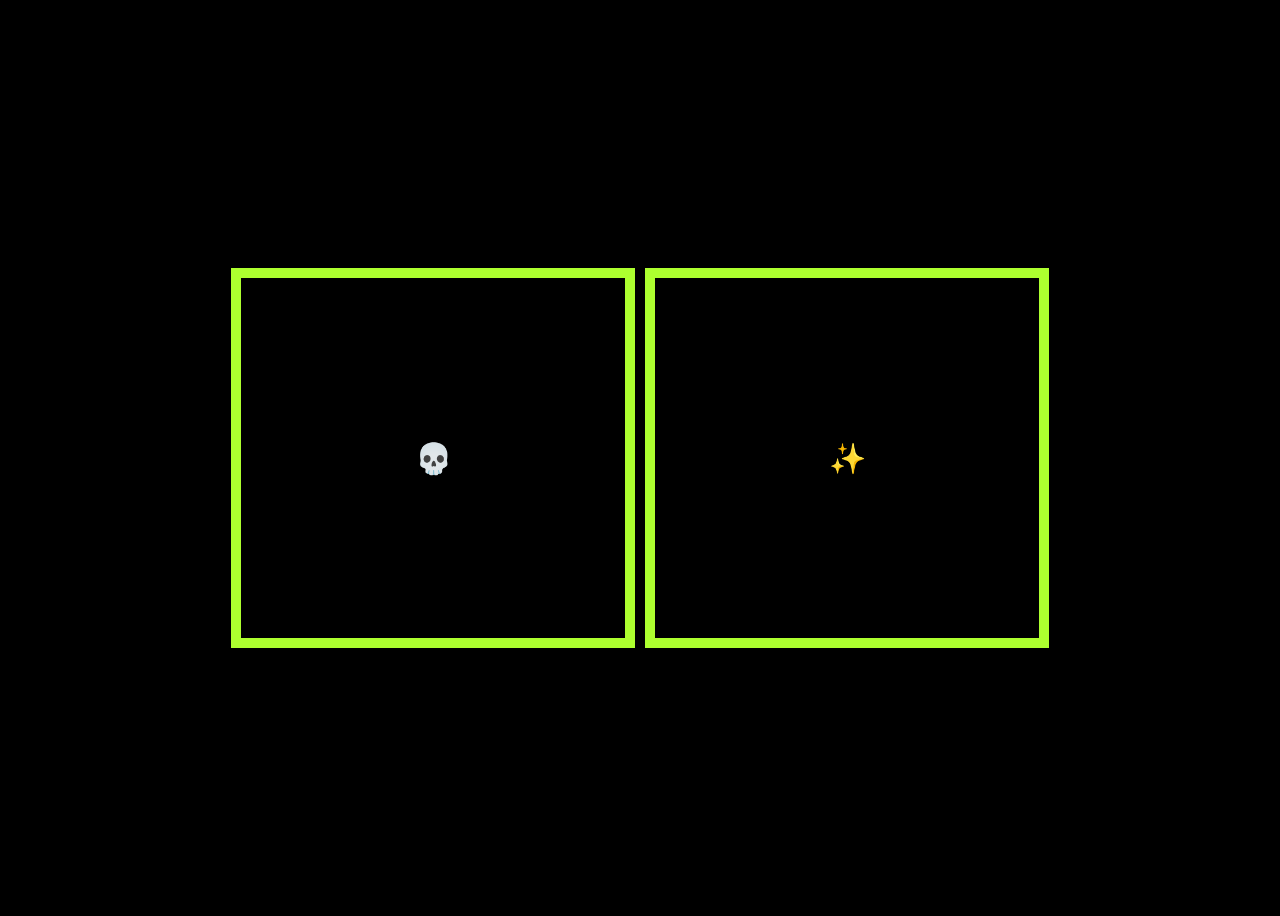
<file: SPOTIFY/SPOTIFY/index.html>
<!DOCTYPE html>
<html lang="en">
<head>
    <meta charset="UTF-8">
    <meta name="viewport" content="width=device-width, initial-scale=1.0">
    <title>Spotify.in</title>
    <link rel="stylesheet" href="style.css">
</head>
<body>

    <div class="main">
    <div id="box1">💀</div>
    <div id="box2">✨</div>
    </div>

    <script src="js.js"></script>
</body>
</html>
</file>
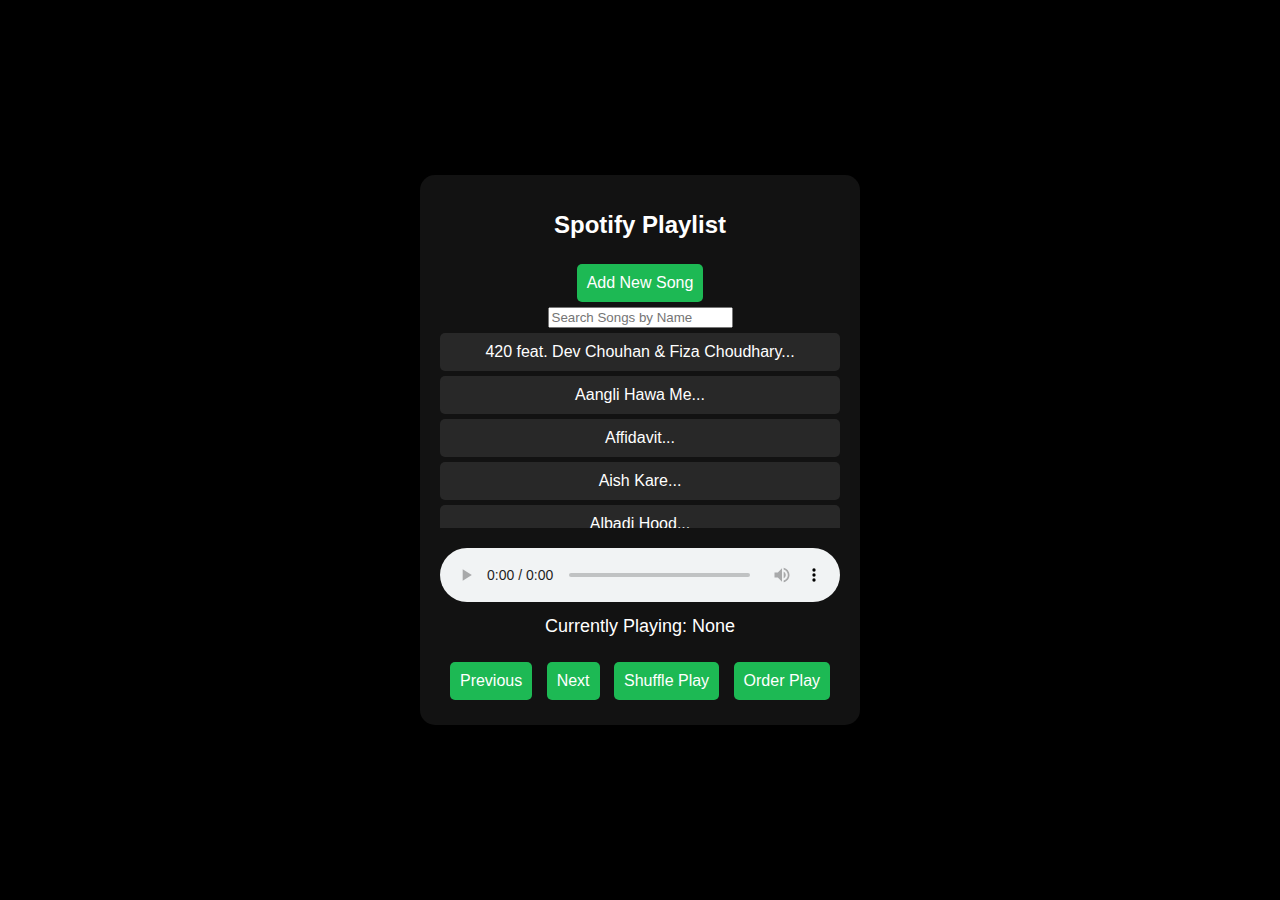
<file: SPOTIFY/SPOTIFY/playlist1.html>
<!DOCTYPE html>
<html lang="en">
<head>
    <meta charset="UTF-8">
    <meta name="viewport" content="width=device-width, initial-scale=1.0">
    <title>Spotify.in</title>
    <style>
        body {
            background-color: black;
            color: white;
            font-family: 'Arial', sans-serif;
            display: flex;
            justify-content: center;
            align-items: center;
            height: 100vh;
            margin: 0;
        }
        .container {
            background-color: #121212;
            padding: 20px;
            border-radius: 15px;
            box-shadow: 0 4px 8px rgba(0, 0, 0, 0.2);
            width: 400px;
            text-align: center;
        }
        h1 {
            font-size: 24px;
            margin-bottom: 20px;
        }
        .playlist {
            list-style: none;
            padding: 0;
            margin: 0;
            height: 200px;
            overflow-y: auto;
        }
        .playlist-item {
            background-color: #282828;
            padding: 10px;
            margin: 5px 0;
            cursor: pointer;
            border-radius: 5px;
            transition: background-color 0.3s;
        }
        .playlist-item:hover {
            background-color: #1DB954;
        }
        .hidden {
            background-color: red !important;
            color: #aaa;
            filter: blur(3px);
        }
        .audio-player {
            width: 100%;
            margin-top: 20px;
            border-radius: 10px;
            border: none;
        }
        .buttons {
            margin-top: 20px;
        }
        .button {
            background-color: #1DB954;
            border: none;
            color: white;
            padding: 10px;
            font-size: 16px;
            border-radius: 5px;
            cursor: pointer;
            margin: 5px;
            transition: background-color 0.3s;
        }
        .button:hover {
            background-color: #1aa843;
        }
        .active {
            background-color: #1a7e34;
        }
        .song-info {
            margin-top: 10px;
            font-size: 18px;
        }
        .add-song-form {
            display: none;
            margin-top: 20px;
        }
        .add-song-form input {
            margin: 5px;
            padding: 8px;
            border-radius: 5px;
            border: none;
        }
        .add-song-form button {
            padding: 10px 15px;
            background-color: #1DB954;
            color: white;
            border-radius: 5px;
            border: none;
        }
        .add-song-form button:hover {
            background-color: #1a7e34;
        }
        .dots {
            cursor: pointer;
        }
    </style>
</head>
<body>
    <div class="container">
        <h1>Spotify Playlist</h1>

        <!-- Add Song Button -->
        <button class="button" onclick="showAddSongForm()">Add New Song</button>

        <!-- Add Song Form -->
        <!-- Search Bar -->
<div class="search-bar">
    <input type="text" id="search-song" placeholder="Search Songs by Name" onkeyup="searchSongs()">
</div>
        <!-- Playlist -->
        <ul class="playlist" id="playlist">
            <!-- Playlist items will be dynamically inserted here -->
        </ul>

        <!-- Audio Player -->
        <audio class="audio-player" controls>
            <source id="audio-source" src="" type="audio/mpeg">
            Your browser does not support the audio element.
        </audio>

        <!-- Song Info -->
        <div class="song-info" id="song-info">Currently Playing: None</div>

        <!-- Control Buttons -->
        <div class="buttons">
            <button class="button" id="prev-song">Previous</button>
            <button class="button" id="next-song">Next</button>
            <button class="button" id="shuffle-play">Shuffle Play</button>
            <button class="button" id="order-play">Order Play</button>
        </div>
    </div>

    <script>
        let playlist = JSON.parse(localStorage.getItem('playlist')) || [
        

    {
        name: '420 feat. Dev Chouhan & Fiza Choudhary',
        src: 'https://www.dropbox.com/scl/fi/drj16n2pptq0wxnv75nzo/420-feat.-Dev-Chouhan-fiza-Choudhary.M4A?rlkey=q302pwaa3efckrzbkc1d1me9p&st=hdqylu2a&dl=1'
    },
    {
        name: 'Aangli Hawa Me',
        src: 'https://www.dropbox.com/scl/fi/d9b94zp44ou68qzcu1nqo/Aangli-Hawa-Me.M4A?rlkey=fpvmbqhvjyl8r2jtke320sl0x&st=c0qbnwzc&dl=1'
    },
   
    {
        name: 'Affidavit',
        src: 'https://www.dropbox.com/scl/fi/flp37a0rdq16lcz5nmxkk/Affidavit.M4A?rlkey=vnorbuwr05cd6eyk2f7d2evxg&st=mcj676v2&dl=1'
    },
    {
        name: 'Aish Kare',
        src: 'https://www.dropbox.com/scl/fi/gtblsevwujo39pmeiqexz/Aish-Kare.M4A?rlkey=2h36aj4wni65e8f2gq598j7kv&st=t2n6hyxg&dl=1'
    },
    {
        name: 'Albadi Hood',
        src: 'https://www.dropbox.com/scl/fi/s23njd15pc3x527o8lskj/Albadi-Hood.M4A?rlkey=gngpnhmfg4ottwm7h1sxalonm&st=ne9z8ph8&dl=1'
    },

    {
        name: 'ALL BLACK',
        src: 'https://www.dropbox.com/scl/fi/nbqhgk864k0h6ojzuwq19/ALL-BLACK.M4A?rlkey=k4uwgqy66j6iq71sfc0r6zhce&st=pa5z8dl8&dl=1'
    },
    {
        name: 'Amplifier',
        src: 'https://www.dropbox.com/scl/fi/0oj1pquwva2ky2r1j0knb/Amplifier.M4A?rlkey=heal2av5areh446gjc6ev0qhq&st=r5rbyexj&dl=1'
    },
    {
        name: 'Asla Ka Kirtan',
        src: 'https://www.dropbox.com/scl/fi/4g83cdcq1gs3fu2v2l0zx/Asla-Ka-Kirtan.M4A?rlkey=2c2s94d3b01m7v5cxxgnh5430&st=6g0e8m4s&dl=1'
    },
    {
        name: 'Baba Dhore Hathiyaar',
        src: 'https://www.dropbox.com/scl/fi/wrzr5hmgk04eu3o5425nx/Baba-Dhore-Hathiyaar.M4A?rlkey=xq5kt58g8vedtxq06vwma9nss&st=muzlgbap&dl=1'
    },
    {
        name: 'Badli Badli Laage',
        src: 'https://www.dropbox.com/scl/fi/ge3v5itl8v28eaqcxo5k1/Badli-Badli-Laage.M4A?rlkey=77z9v9o5r24nt4nu71wo32yzf&st=b30ulxrs&dl=1'
    },
    {
        name: 'Badmashi Meri Jaan',
        src: 'https://www.dropbox.com/scl/fi/akaj3fxcfa5t0giz75hc5/Badmashi-Meri-Jaan.M4A?rlkey=zfenuzbf3zn53xozcukqs2v72&st=tk4zxg1i&dl=1'
    },
    {
        name: 'Badnam Gaam',
        src: 'https://www.dropbox.com/scl/fi/ck7l6m01f76nken7eixar/Badnam-Gaam.M4A?rlkey=i0875hynukzgb6k7jjl7jbl07&st=gnkrndhe&dl=1'
    },
    {
        name: 'Badnam Gabru',
        src: 'https://www.dropbox.com/scl/fi/auohbdts3jt4kv2iqn56n/Badnam-Gabru.M4A?rlkey=humo5bea6z78jpss94ij4fgle&st=csanf8r6&dl=1'
    },
    {
        name: 'Badnam',
        src: 'https://www.dropbox.com/scl/fi/s280qm2xmkct103jekih0/Badnam.M4A?rlkey=7lx5d36575pz27je3j4459zyg&st=crz16wq3&dl=1'
    },{
        name: 'Bandook',
        src: 'https://www.dropbox.com/scl/fi/6sw11gpoia2xkpke6ojry/Bandook.M4A?rlkey=m7sb110to4vg1lb7ckhr1gqry&st=37thezho&dl=1'
    },
    {
        name: 'Bde Bde Kand',
        src: 'https://www.dropbox.com/scl/fi/lny7x8nl0ip3fge1pvfit/Bde-Bde-Kand.M4A?rlkey=hfdilsok73zgf76nv8dvi25b7&st=u0qapg46&dl=1'
    },
    {
        name: 'Been Lo Fi',
        src: 'https://www.dropbox.com/scl/fi/f8paic21elz2uwcig9d3n/Been-Lo-Fi.M4A?rlkey=9bz4mfcfpbi8vkklhkeg4sn4a&st=w5u68g9f&dl=1'
    },
    {
        name: 'Bhagatt Aadmi',
        src: 'https://www.dropbox.com/scl/fi/qqlzxo7j8znkf0gx9g1ls/Bhagatt-Aadmi.M4A?rlkey=oopu4dkjmjmmcs2iqrucui3yt&st=p8tgmytk&dl=1'
    },
  
   
    {
        name: 'Blender feat. Dev Chouhan & Pooja Saxena',
        src: 'https://www.dropbox.com/scl/fi/wq60hys7kt8x1q2bu1a0w/Blender-feat.-Dev-Chouhan-Pooja-Saxena.M4A?rlkey=1yh8ll19vxyrn41mba8ap1w0s&st=je5wsryt&dl=1'
    },
    {
        name: 'Calaboose',
        src: 'https://www.dropbox.com/scl/fi/usidhnsb60josbmttlk2q/Calaboose.M4A?rlkey=w6inf1mt1bbsct3hrapbiwlog&st=5xa6mrm1&dl=1'
    },
    {
        name: 'Chambal K Dakku',
        src: 'https://www.dropbox.com/scl/fi/mowmgv4y2yed8a6ovk3ul/Chambal-K-Dakku.M4A?rlkey=w9idx74t3mhkwsw2t4hw4hbxi&st=bjizcjt3&dl=1'
    },
    {
        name: 'Chamunda',
        src: 'https://www.dropbox.com/scl/fi/mrqv65fsize41dr907ept/Chamunda.M4A?rlkey=0wlwh2z88fy2k3sijb80ebe6c&st=vlcuf6p9&dl=1'
    },
    {
        name: 'Chandigarh Aali Re',
        src: 'https://www.dropbox.com/scl/fi/0md1v4tt2lp0doqamu4z8/Chandigarh-Aali-Re.M4A?rlkey=r0ie9cgb8x6u0pyu2zdux42b2&st=uz0hg6pb&dl=1'
    },
    {
        name: 'Cheques',
        src: 'https://www.dropbox.com/scl/fi/nb9hp3x6u3tq34elu1yfs/Cheques.M4A?rlkey=yaoj0u8spmwgwarv08xilpbx1&st=3zvc1oct&dl=1'
    },
    {
        name: 'Cheteh Balak',
        src: 'https://www.dropbox.com/scl/fi/il8ccbxubl1r11bfsjhac/Cheteh-Balak.M4A?rlkey=zjzsvhsq8jlmyt12ylvl7uh4i&st=4acgh1jz&dl=1'
    },
    {
        name: 'Choudher Jaat Ki',
        src: 'https://www.dropbox.com/scl/fi/udkdd389mseho4k9wg11e/Choudher-Jaat-Ki.M4A?rlkey=d70vlkqwxa59ypyjx7i6biva8&st=b1xy87uh&dl=1'
    },
    {
        name: 'Convoy',
        src: 'https://www.dropbox.com/scl/fi/jn47lzhi0xfpq0ntpzgg6/Convoy.M4A?rlkey=3xz9brsyukbueay2v8393jsvc&st=mmfpyytj&dl=1'
    },
    {
        name: 'Court Me Goli feat. Ankit Baliyan & Fiza Choudhary',
        src: 'https://www.dropbox.com/scl/fi/cvc2vw2ag6909is16c9hu/Court-Me-Goli-feat.-Ankit-Baliyan-Fiza-Choudhary.M4A?rlkey=kbkv1534yhephoakxomoidd7o&st=76er7ftm&dl=1'
    },
    {
        name: 'Current',
        src: 'https://www.dropbox.com/scl/fi/bn6c6opij3acfsr7gf18h/Current.M4A?rlkey=46zu5wbfdt19jiqsjb28fzfo3&st=vgirvmmh&dl=1'
    },
    {
        name: 'Dabya Ni Karde',
        src: 'https://www.dropbox.com/scl/fi/hx4e9jbisehlpgzox2dve/Dabya-Ni-Karde.M4A?rlkey=gl114mkp5rnc72y5rka4jb3vl&st=uxfxv72g&dl=1'
    },
    {
        name: 'Daku Slowed Reverb',
        src: 'https://www.dropbox.com/scl/fi/jd3v2ci8oogdypdxk6e67/Daku-Slowed-Reverb.M4A?rlkey=z7o2ws671xht7i9452246g755&st=vuhf8t34&dl=1'
    },
    {
        name: 'Dawood',
        src: 'https://www.dropbox.com/scl/fi/ba2hl3oo90xnat8vm97wr/Dawood.M4A?rlkey=64y9jw83a5in64d356x0kg2oe&st=j6dc02z9&dl=1'
    },
    {
        name: 'Death Route',
        src: 'https://www.dropbox.com/scl/fi/5qms81zjxzrnxmtn4kf7w/Death-Route.M4A?rlkey=jhowcr22ymljnkwgutvfwm18z&st=ov5bnl66&dl=1'
    },
    {
        name: 'Desi Desi Na Bolya Kar',
        src: 'https://www.dropbox.com/scl/fi/pf9os8k5kn6qpxmcbytyl/Desi-Desi-Na-Bolya-Kar.M4A?rlkey=ousameefdwzauukrmdfzocv4b&st=ixshhgfx&dl=1'
    },
    {
        name: 'Devil',
        src: 'https://www.dropbox.com/scl/fi/cc4c20kqoqmp8gce6fkge/Devil.M4A?rlkey=2oxs7ht6m2djwgabp3u8n0tlb&st=5wlozqxn&dl=1'
    },
    {
        name: 'Elevated',
        src: 'https://www.dropbox.com/scl/fi/qhfc3j75w914nxhjbafqw/Elevated.M4A?rlkey=sxu4fp7o7plpn129hzs4xho2q&st=tfh3r8ic&dl=1'
    },
    {
        name: 'Excuses',
        src: 'https://www.dropbox.com/scl/fi/jfyznjc7a9b37tudp6ovo/Excuses.M4A?rlkey=a1u7lk361qrd9w3agliq2vnt7&st=lr97u3pp&dl=1'
    },
    {
        name: 'Expert Jatt',
        src: 'https://www.dropbox.com/scl/fi/u9ij0mz6lsed7iauwavtm/Expert-Jatt.M4A?rlkey=64bqlxa1vqkns39qyx7ta744n&st=jd6hmeto&dl=1'
    },
    {
        name: 'Follow',
        src: 'https://www.dropbox.com/scl/fi/weu2bboh12pf5dj9921ky/Follow.M4A?rlkey=bitq92tffiym1nb9l1ro8g63f&st=ih54fg8a&dl=1'
    },
    {
        name: 'Fortuner',
        src: 'https://www.dropbox.com/scl/fi/7tk9gnysevhtbnjemwm7k/Fortuner.M4A?rlkey=amg2vftf7otdjxksvzykj6q8a&st=t7jgszbr&dl=1'
    },
    {
        name: 'Gaadi Desiyan Ki',
        src: 'https://www.dropbox.com/scl/fi/sztq54b13jziprh4gofzc/Gaadi-Desiyan-Ki.M4A?rlkey=nqt8q6c69vbx4zyaaxewfg6yq&st=69ijh8kj&dl=1'
    },
    {
        name: 'Gaadi Nuye Chalegi',
        src: 'https://www.dropbox.com/scl/fi/hs061l2gtoc8bl0xrvgom/Gaadi-Nuye-Chalegi.M4A?rlkey=7d9vb9i3fo6f1tvkbtzmu82kt&st=7hp1sdrd&dl=1'
    },
    {
        name: 'Gabbar Bhi Nachega feat. Nidhi Sharma',
        src: 'https://www.dropbox.com/scl/fi/639lrbwhtsq0zvez784f6/Gabbar-Bhi-Nachega-feat.-Nidhi-Sharma.M4A?rlkey=rlua769pb6z44mordd3fmjk45&st=85nvtm05&dl=1'
    },
    {
        name: 'Gall Khaas',
        src: 'https://www.dropbox.com/scl/fi/woq96axrelzcu7bfj6flx/Gall-Khaas.M4A?rlkey=wew7ocpqdo0m274pcs47numvo&st=jlqvp8ip&dl=1'
    },
    {
        name: 'Game',
        src: 'https://www.dropbox.com/scl/fi/48pgswjlqici8zygpq49h/Game.M4A?rlkey=tq848xjl9lz06v177z3xu4ha4&st=968cmv94&dl=1'
    },
    {
        name: 'Gangland',
        src: 'https://www.dropbox.com/scl/fi/zam7o0o9g6t6xegk8auyi/Gangland.M4A?rlkey=cypkumjqm2hxwutu80b0gdd7n&st=tqod0l6m&dl=1'
    },
    {
        name: 'Gani',
        src: 'https://www.dropbox.com/scl/fi/q7xqciq41ygyltowka9l9/Gani.M4A?rlkey=ksrt4whr669azu312lg4xl71j&st=ih7vqjsk&dl=1'
    },
    {
        name: 'Gentleman 2',
        src: 'https://www.dropbox.com/scl/fi/yipbih023zbhc2qn4hvve/Gentleman-2.M4A?rlkey=3j04k7zxrrjjuxmzo6m1ycei8&st=x4on3gxx&dl=1'
    },
    {
        name: 'Goli feat. Khushi Verma',
        src: 'https://www.dropbox.com/scl/fi/lgzha7kab3tl4643o1cpj/Goli-feat.-Khushi-Verma.M4A?rlkey=uzm6w7bc45fygd5m4rgv5ojcb&st=l50cj4qi&dl=1'
    },
    {
        name: 'Gunday Or Badmasa Ki feat. Biru Kataria Fiza Choudhary',
        src: 'https://www.dropbox.com/scl/fi/vhhhk8ppok0w4b0izyjqv/Gunday-Or-Badmasa-Ki-feat.-Biru-Kataria-Fiza-Choudhary.M4A?rlkey=buu1iknn9tdtwpf8t5xln3umn&st=nwp7vody&dl=1'
    },
    {
        name: 'Gunde Chacha Tau Ke',
        src: 'https://www.dropbox.com/scl/fi/ajvj3un6c934o8m09df5a/Gunde-Chacha-Tau-Ke.M4A?rlkey=axouohxaz1p7zzn5meqq06un3&st=w618ub24&dl=1'
    },
    {
        name: 'Haryana Aale',
        src: 'https://www.dropbox.com/scl/fi/k53tlmaugwcuxcd2o8834/Haryana-Aale.M4A?rlkey=kr90o1vzwnr7sei7x0j4e64fs&st=j6u1vt65&dl=1'
    },
    {
        name: 'Haryana Hood',
        src: 'https://www.dropbox.com/scl/fi/70prxi8aa12l9lf2nm932/Haryana-Hood.M4A?rlkey=t4x4loh5lsd1f9k3zgm31wv94&st=lq1qh2ob&dl=1'
    },
    {
        name: 'Haryane Ka Jaat',
        src: 'https://www.dropbox.com/scl/fi/mrk4g56byrjwjs0acony2/Haryane-Ka-Jaat.M4A?rlkey=q0k9dlwwu0o3ieatzz5sts5oz&st=pm1darwu&dl=1'
    },
    {
        name: 'Haryanvi',
        src: 'https://www.dropbox.com/scl/fi/5o0fg01wx7caynup428pj/Haryanvi.M4A?rlkey=nmr45sm84rll28daio4gm5jpx&st=pr8vn67q&dl=1'
    },
    {
        name: 'warning',
        src: 'https://www.dropbox.com/scl/fi/effc7t93g4yt67focotkl/Warning-Masoom-Sharma-pagalall.com.mp3?rlkey=2p5t4kopxty382px1lw77nxpk&st=92zvr8pn&dl=1'
    },
    {
        name: 'Ikk Number feat. Jasmeen Akhtar',
        src: 'https://www.dropbox.com/scl/fi/awqr1vzp0xen9ywnyotwa/Ikk-Number-feat.-Jasmeen-Akhtar.M4A?rlkey=4sweadxyon6hu8zh4ub6c7fvu&st=16c5acau&dl=1'
    },
    {
        name: 'Illegal',
        src: 'https://www.dropbox.com/scl/fi/fre2b1zpg51lkr2s1z58n/Illegal.M4A?rlkey=8bdr9203iwecn2qhkbkwuyl8y&st=tyirccyx&dl=1'
    },

    {
        name: 'Jaat Ni Honde',
        src: 'https://www.dropbox.com/scl/fi/0udgluvkls6kmqy2z1efm/Jaat-Ni-Honde.M4A?rlkey=qwqv8ifp8fli53nkuhb74t8cm&st=ydrzc5wd&dl=1'
    },
    {
        name: 'Jai Veeru',
        src: 'https://www.dropbox.com/scl/fi/5ruo3rykw7qsursfhoyz0/Jai-Veeru.M4A?rlkey=ag5i8je1xi7stocixowp5a2wa&st=86i2swsw&dl=1'
    },
    {
        name: 'Jail 2',
        src: 'https://www.dropbox.com/scl/fi/2sxvi38olmezzt6y4lpqs/Jail-2.M4A?rlkey=p5zooekdxflw830xuwhl7u7ff&st=kkfer5b3&dl=1'
    },
    {
        name: 'Jazbaati Bande',
        src: 'https://www.dropbox.com/scl/fi/0j8crq0a88g7u39irgij5/Jazbaati-Bande.M4A?rlkey=n4iv2yldy5gqqs9joyycihtrj&st=38i65pei&dl=1'
    },
    {
        name: 'Jhotte',
        src: 'https://www.dropbox.com/scl/fi/7dhiixc6l79c9pkqnq0cp/Jhotte.M4A?rlkey=vu1al7reo9d05cyb06nhzo7wk&st=1b2cl8vu&dl=1'
    },
    {
        name: 'Kaana Pe Baal',
        src: 'https://www.dropbox.com/scl/fi/xswe05lq0ysjdh4kzyu5p/Kaana-Pe-Baal.M4A?rlkey=6duwuwih6gx3smh9o8h0tuyo6&st=ef7kt91v&dl=1'
    },
    {
        name: 'Kala Badnam Ho Liya',
        src: 'https://www.dropbox.com/scl/fi/ie36ff3mr4nc6rxzp4ftb/Kala-Badnam-Ho-Liya.M4A?rlkey=iaw2qvoceu91pfnolbkkmn7dv&st=m2fai5f4&dl=1'
    },
    {
        name: 'Kale Kagaz Lofi Mix',
        src: 'https://www.dropbox.com/scl/fi/jftjdm1jgqpqc23s3fufd/Kale-Kagaz-Lofi-Mix.M4A?rlkey=d0qokkgqlstkta143bc4aobhc&st=ql77mmhn&dl=1'
    },
    {
        name: 'Khalnayak',
        src: 'https://www.dropbox.com/scl/fi/0h9yyyx5zg3i8vjkheqi9/Khalnayak.M4A?rlkey=64q6ws2w7y6lourl41qd612g9&st=76c3edu1&dl=1'
    },
    {
        name: 'King Shit',
        src: 'https://www.dropbox.com/scl/fi/jwxy94dochc2p27qs565h/King-Shit.M4A?rlkey=bz6ybcmjmq3j62xrj6cpe238m&st=3zgx5uii&dl=1'
    },
    {
        name: 'Kisaan Anthem',
        src: 'https://www.dropbox.com/scl/fi/7fxoz3wsgscav8vtf86f7/Kisaan-Anthem.M4A?rlkey=ihgd1u2qrpdjaktk2usidelz9&st=gjrduqvy&dl=1'
    },
    {
        name: 'Knife Brows',
        src: 'https://www.dropbox.com/scl/fi/nxd17hi4zm2fb361agrwr/Knife-Brows.M4A?rlkey=gwxo1eulltjo31kms2b7m5qlg&st=76vyk0v6&dl=1'
    },
    {
        name: 'Laad Piya Ke',
        src: 'https://www.dropbox.com/scl/fi/p3asy5yrzti45qnhit2fy/Laad-Piya-Ke.M4A?rlkey=v71taj89wuvliirgv44scw610&st=ub42259t&dl=1'
    },
    {
        name: 'Lafander feat. Sweta Chauhan',
        src: 'https://www.dropbox.com/scl/fi/kk0xmbf7swq0oz9vcgc3u/Lafander-feat.-Sweta-Chauhan.M4A?rlkey=nifwyln5wnld9h9qysqhhkxxd&st=jjktbj06&dl=1'
    },
    {
        name: 'Lal Dabbi',
        src: 'https://www.dropbox.com/scl/fi/qg1trrezs521aj3yul9pk/Lal-Dabbi.M4A?rlkey=snhk49mce8luwkkrhpp21byv5&st=qztysoyn&dl=1'
    },
    {
        name: 'Last Peg',
        src: 'https://www.dropbox.com/scl/fi/qvwlaifmgp8sc6uehv5fe/Last-Peg.M4A?rlkey=axpiw5suznnogul8zuht47k1f&st=1ga4igyb&dl=1'
    },
    {
        name: 'Limits',
        src: 'https://www.dropbox.com/scl/fi/97cqx2g3ys3zbm4j0epmw/Limits.M4A?rlkey=nztx1nvms8pfccgdie1trjcr6&st=uai29ut2&dl=1'
    },
    {
        name: 'Loot Liya',
        src: 'https://www.dropbox.com/scl/fi/otj1vg7rknqjmla7vp6ka/Loot-Liya.M4A?rlkey=xf1k9kzypx5i5qeba9lrv98y0&st=wkpzrrq6&dl=1'
    },
    {
        name: 'Mote Peg',
        src: 'https://www.dropbox.com/scl/fi/nn7r04tb7z9mdz52cvcqk/Mote-Peg.M4A?rlkey=y3cuxeo2jjdtckd5l1pmkl79m&st=qnegzaa6&dl=1'
    },
    {
        name: 'Mulakaat',
        src: 'https://www.dropbox.com/scl/fi/svnqss1asph8vb1w5t4bx/Mulakaat.M4A?rlkey=knyzdzhsxoyjnb62ppsscan3d&st=b4sea50v&dl=1'
    },
    {
        name: 'Nazar',
        src: 'https://www.dropbox.com/scl/fi/pwicp5svffnaexa60g3mo/Nazar.M4A?rlkey=w1ywp883o45rdlyo6vq27viuz&st=w7w0xqvs&dl=1'
    },
    {
        name: 'No Love',
        src: 'https://www.dropbox.com/scl/fi/hp11mx50wcehr966e0wrh/No-Love.M4A?rlkey=kbueqm6dz45wigb0nvmq4qqkj&st=t57dozl3&dl=1'
    },
    {
        name: 'Oh Banda 2 feat. Savvy Nagra',
        src: 'https://www.dropbox.com/scl/fi/hfn19oyvyuz2kcpoufmju/Oh-Banda-2-feat.-Savvy-Nagra.M4A?rlkey=itw1lp5uzrp7ij0tkxtcesu6g&st=vfwmkbbr&dl=1'
    },
    {
        name: 'Over Confidence',
        src: 'https://www.dropbox.com/scl/fi/xn4kmsy4nl612mral50vi/Over-Confidence.M4A?rlkey=vjmlcimy3vk3div9646na0hr2&st=xq5yn8al&dl=1'
    },
    {
        name: 'Parole',
        src: 'https://www.dropbox.com/scl/fi/x1aqtars376xjel51ly36/Parole.M4A?rlkey=67a92o1e7t7sc41y06rk49bup&st=rbskiss7&dl=1'
    },
    {
        name: 'Peshi',
        src: 'https://www.dropbox.com/scl/fi/rju933iq65sdw05ceupks/Peshi.M4A?rlkey=hq78rflv9lel31j3x4aj99eut&st=u1es96a0&dl=1'
    },
    {
        name: 'Pittal',
        src: 'https://www.dropbox.com/scl/fi/oz2ihct60yvbx51f3wcy5/Pittal.M4A?rlkey=qmx6aq5dq6oeg6huqkfm5fyzh&st=8u83o2th&dl=1'
    },
    {
        name: 'Rao Sahab Drill',
        src: 'https://www.dropbox.com/scl/fi/sqtvyjm089gsreytbhaao/Rao-Sahab-Drill.M4A?rlkey=vfzjl3mzwcbyrem1wlgl0fmbk&st=c8klz7c3&dl=1'
    },
    {
        name: 'Rao Sahab Rollin',
        src: 'https://www.dropbox.com/scl/fi/amq4t9r2v9x25bli3qjvv/Rao-Sahab-Rollin.M4A?rlkey=tri0fd0leb2074p47iiia4hin&st=o0upemkj&dl=1'
    },
    {
        name: 'Rola Choudhar Ka',
        src: 'https://www.dropbox.com/scl/fi/5tw3my77cx6u215zn51t7/Rola-Choudhar-Ka.M4A?rlkey=gt1jtcrtjvcghzpd5n8qo6lih&st=go03216h&dl=1'
    },
    {
        name: 'Romeo',
        src: 'https://www.dropbox.com/scl/fi/2rhrisxammvqap4qx0fzt/Romeo.M4A?rlkey=ou38ospbzgak92qnnohbuiwgc&st=vhtkert6&dl=1'
    },
    {
        name: 'Russian Bandana',
        src: 'https://www.dropbox.com/scl/fi/4eu0musgng1dvrnta8nj7/Russian-Bandana.M4A?rlkey=geiiuxp4so9o2vqaouicaj4co&st=mx456aes&dl=1'
    },
    {
        name: 'Same Beef',
        src: 'https://www.dropbox.com/scl/fi/m7d8nrtitn055ifnutqi0/Same-Beef.M4A?rlkey=o9050jihaq4ly0huzweprd1s3&st=xawyjb5m&dl=1'
    },
    {
        name: 'Sanjay Dutt',
        src: 'https://www.dropbox.com/scl/fi/6af85fag8o3wdripuhvc4/Sanjay-Dutt.M4A?rlkey=bg6wwrd5ynr1r0c8w6zsnk7h1&st=va672rod&dl=1'
    },
    {
        name: 'Sector 15',
        src: 'https://www.dropbox.com/scl/fi/nudrxs7m870v4hx39y00y/Sector-15.M4A?rlkey=qyv2hbp99vt6x06rhiumz4n6s&st=9eo0zf04&dl=1'
    },
    {
        name: 'Sher Gelya Yaari',
        src: 'https://www.dropbox.com/scl/fi/mwn0smzjkkv2t7s1q2jp8/Sher-Gelya-Yaari.M4A?rlkey=au75kz7va3b06v5chgaav1vbs&st=16iqunm9&dl=1'
    },
    {
        name: 'Shikari feat. Sahil Sangwan, Sheetal Sangwan',
        src: 'https://www.dropbox.com/scl/fi/z4a9m937qp9e8x5j4lqab/Shikari-feat.-Sahil-Sangwan-Sheetal-Sangwan.M4A?rlkey=ag6tw4v0mbcdnu2w3bfm9rxyq&st=xfp7m80j&dl=1'
    },
    {
        name: 'So High',
        src: 'https://www.dropbox.com/scl/fi/qft9nhepr2cwoxe67p4xc/So-High.M4A?rlkey=15lv56pi61hej8e22vjvucp70&st=ulfasrqg&dl=1'
    },
    {
        name: 'Sopu',
        src: 'https://www.dropbox.com/scl/fi/g97si9vvmc2xvonywz7em/Sopu.M4A?rlkey=v167tpjxnhx87o3kz2z6kukf4&st=ipy5637j&dl=1'
    },
    {
        name: 'SPAIN Extended Version',
        src: 'https://www.dropbox.com/scl/fi/0fjot8j142afnrxpwgcer/SPAIN-Extended-Version.M4A?rlkey=iqou8jbx6m26pa5ceswcu07il&st=9rp97e5g&dl=1'
    },
    {
        name: 'System Pe System',
        src: 'https://www.dropbox.com/scl/fi/ok1v0mwjv7sfp5a9vx01u/System-Pe-System.M4A?rlkey=01q5qciye0j5pqlmjt7endxn7&st=h8hrhkun&dl=1'
    },
    {
        name: 'Tag Awara Ke',
        src: 'https://www.dropbox.com/scl/fi/kg2f9x6z7ml4dovv3s3gu/Tag-Awara-Ke.M4A?rlkey=fmctz6w9hfg77uevyynpmwczg&st=m6nk9b9j&dl=1'
    },
 
    {
        name: 'Teri Aakhya Ka Yo Kajal',
        src: 'https://www.dropbox.com/scl/fi/cbjkyzlzigfxhrsz48m4y/Teri-Aakhya-Ka-Yo-Kajal.M4A?rlkey=5vvacunzrtpo2ru2mmyvmvxw3&st=s3jisa2e&dl=1'
    },
    {
        name: 'Teri Lat Lag Jagi',
        src: 'https://www.dropbox.com/scl/fi/xhktm95vmvbzy0kq1no7u/Teri-Lat-Lag-Jagi.M4A?rlkey=2va1zkjr9ogleyu294dsepoca&st=kns7snli&dl=1'
    },
    {
        name: 'Thada Bhartar',
        src: 'https://www.dropbox.com/scl/fi/hijslxhzvnhhsjd4bx9mo/Thada-Bhartar.M4A?rlkey=9su0e2ihjgn6vr9vps7ye1m9i&st=e6rhzxum&dl=1'
    },
    {
        name: 'Thaddi Baddi',
        src: 'https://www.dropbox.com/scl/fi/jx56yrdhk39pzg00yi5wn/Thaddi-Baddi.M4A?rlkey=7ooy1ekjwyts881xa4ekt4r7v&st=wn3rkos4&dl=1'
    },
    {
        name: 'Thar',
        src: 'https://www.dropbox.com/scl/fi/whj98z7h00pemrrg1qgrt/Thar.M4A?rlkey=wjv9mrm1sn9jp8mb46pvloh94&st=kc01tac1&dl=1'
    },
    {
        name: 'Thekedara Ka Byah feat. Shivani Yadav',
        src: 'https://www.dropbox.com/scl/fi/r6dm78ok250jtha6j0fkv/Thekedara-Ka-Byah-feat.-Shivani-Yadav.M4A?rlkey=jsdmpq8tqdjdqp5axfdbntjjw&st=9xbzqul7&dl=1'
    },
    {
        name: 'These Days feat. Bohemia',
        src: 'https://www.dropbox.com/scl/fi/ajiirs9xgrkuaadqw4lx8/These-Days-feat.-Bohemia.M4A?rlkey=9p34ff6kl39nbpe9gfa5nprry&st=d6htx8gm&dl=1'
    },
    {
        name: 'Tora',
        src: 'https://www.dropbox.com/scl/fi/bhralwsdmpesni2383lu1/Tora.M4A?rlkey=ve9prbtzzt3cjakyqq0yveqg3&st=hhau2cx1&dl=1'
    },
    
    {
        name: 'Tu Cheez Lajwab',
        src: 'https://www.dropbox.com/scl/fi/dw3y45dg27clwa7s5pp26/Tu-Cheez-Lajwab.M4A?rlkey=y2nlz2h2r1vzptrt8cwbpibmw&st=h4elspwk&dl=1'
    },
    {
        name: 'Tuition Badmashi Kaa feat. Hemant Faujdar',
        src: 'https://www.dropbox.com/scl/fi/vgfkg2llqtvbvilqtb4k9/Tuition-Badmashi-Kaa-feat.-Hemant-Faujdar.M4A?rlkey=ax0lqgkbynkvwgqbe9v0v0i06&st=ekig8vnl&dl=1'
    },
    {
        name: 'Tukda Dil Ka',
        src: 'https://www.dropbox.com/scl/fi/mlnmc56coj74ldj5rdzdi/Tukda-Dil-Ka.M4A?rlkey=sv3h31mtznikcudf7l7ueix94&st=211j5bm0&dl=1'
    },
    {
        name: 'Up To U',
        src: 'https://www.dropbox.com/scl/fi/ob6cul60s9xji4t14xerh/Up-To-U.M4A?rlkey=zzye7dyxofw51cxoplh379xpl&st=dmjo7g0l&dl=1'
    },
    {
        name: 'Vakaalat',
        src: 'https://www.dropbox.com/scl/fi/upnlfjxtufopagl6dfq4h/Vakaalat.M4A?rlkey=ihk34h40khbyhy71o3vbg1dvf&st=g7l764o1&dl=1'
    },
    {
        name: 'Warning',
        src: 'https://www.dropbox.com/scl/fi/knkub3vfsrn2a8idvte5c/Warning.M4A?rlkey=fw9orrspaiuojesiur6znx878&st=es642o36&dl=1'
    },
    {
        name: 'We Rollin',
        src: 'https://www.dropbox.com/scl/fi/v9p9ng7oox6bb5gxfs82m/We-Rollin.M4A?rlkey=ip8mf8uq4ilncb8k9pfuo4sug&st=zz7za5pw&dl=1'
    },
    {
        name: 'Yaar Badmash',
        src: 'https://www.dropbox.com/scl/fi/1hxe0ie1r16mywrrllq5v/Yaar-Badmash.M4A?rlkey=1pxjkvbjvjlz4ub7rf3htwiee&st=ai2imqqh&dl=1'
    },
    {
        name: 'Yaar Bas Yaar',
        src: 'https://www.dropbox.com/scl/fi/l88hbcf93izt87pignzx4/Yaar-Bas-Yaar.M4A?rlkey=6q4rux19ptbd6rcc3ys77g82n&st=ntv2a653&dl=1'
    },
    {
        name: 'Yaar Haryane Te',
        src: 'https://www.dropbox.com/scl/fi/zh3ct0geeqmkaztzk6y9u/Yaar-Haryane-Te.M4A?rlkey=o0vygv4lr31js7m3f6rzio0h4&st=5z0ggwqs&dl=1'
    },
    {
        name: 'Yadav Brand 2 feat. Elvish Yadav',
        src: 'https://www.dropbox.com/scl/fi/u6pc4mh0tia0hyeylglil/Yadav-Brand-2-feat.-Elvish-Yadav.M4A?rlkey=0ah7ti1n1y23qwehv0ty9zkbg&st=das5xdn4&dl=1'
    },
    
    {
        name: 'Yadav Brand 4 feat. Aniket Yadav',
        src: 'https://www.dropbox.com/scl/fi/yjtx43e8x65ogp2ho44v0/Yadav-Brand-4-feat.-Aniket-Yadav.M4A?rlkey=tuz2gkzqajh2028bp2ewyfivn&st=r1f8ns0g&dl=1'
    },
    {
        name: 'Yo Rohtak Se 2 feat. Tijara Vines',
        src: 'https://www.dropbox.com/scl/fi/4a2yn88zcgk43dc2abodw/Yo-Rohtak-Se-2-feat.-Tijara-Vines.M4A?rlkey=h1dzmbkuwsqiee58rfd4v8v03&st=7q0l2mak&dl=1'
    },
    {
        name: 'Z Black',
        src: 'https://www.dropbox.com/scl/fi/h0ywpm9vrwlnqu7ai9z6k/Z-Black.M4A?rlkey=grdvj5cpuftkw1m5qrmlt7snl&st=aunxt3m9&dl=1'
    },
            {
    name: 'Tagdi Ajay Hooda Dj Pankaj Raj',
    src: 'https://www.dropbox.com/scl/fi/ug9b5czxitlfubknt28md/Tagdi-Ajay-Hooda-pagalall.com.mp3?rlkey=mwj8su6rlzzzmq2ea3skr046y&st=h6juyj3d&dl=1'
},
{
    name: 'Pistol Bole Gi Masoom Sharma',
    src: 'https://www.dropbox.com/scl/fi/clv7uykwj1ifi0chd6kxf/Pistol-Bole-Gi-Masoom-Sharma-320-Kbps.mp3?rlkey=0q28bv1rqjs9hrfyeo3lwd1h0&st=0icqrmfb&dl=1'
},
{
    name: 'Gunday Masoom Sharma',
    src: 'https://www.dropbox.com/scl/fi/345mjp1htksh6cfkggk5a/Gundey-Dore-Pe.mp3?rlkey=rcsoyro1k2kinrhxcqnyngrjj&st=gfhsecpe&dl=1'
},
{
    name: 'Dj Pe Lath Bajwade Gi',
    src: 'https://www.dropbox.com/scl/fi/qgom8kkhwkx6fa4kmrk60/Dj-Pe-Lath-Bajwade-Gi-Mr-Jat.in.mp3?rlkey=p1ps38lkrj5c825ffivaqba69&st=ayvwidla&dl=1'
},
{
    name: 'Byah Ke Lavange',
    src: 'https://www.dropbox.com/scl/fi/7qx4z4q9paga03q3i9yn6/BYAH-KE-LAVANGE-KoshalWorld.Com.mp3?rlkey=i46fig0dko8l6y3ubm7m5c8tn&st=8i8djlxk&dl=1'
},
{
    name: '30 Ka Saman Amanraj Gill',
    src: 'https://www.dropbox.com/scl/fi/oppqgtos1s44p0mi92yn8/30-Ka-Saman-Amanraj-Gill-320-Kbps.mp3?rlkey=c7hlt3esdkemjux9lgvfjys00&st=80zia0h2&dl=1'
},
{
    name: '10 Numbari Masoom Sharma',
    src: 'https://www.dropbox.com/scl/fi/y8b8vj122uvl70oh5y8xn/10-Numbari-Masoom-Sharma-320-Kbps.mp3?rlkey=duxogyhqf6dubdvpchelkn2sv&st=jwdtc60a&dl=1'
},
{
    name: '8 Raflaan Mankirt Aulakh',
    src: 'https://www.dropbox.com/scl/fi/hqmg28zg29gast3eqsluq/8-Raflaan-Mankirt-Aulakh.mp3?rlkey=x9fgmrzswoziopwghszvqsoob&st=mtfeyrdl&dl=1'
},
{
    name: '2 Khatole ',
    src: 'https://www.dropbox.com/scl/fi/ihleflsxh7xh7zgbw9ldx/2-khatole.mp3?rlkey=gpe5cv48cvl52g6t2eaa61g1z&st=43vumfh5&dl=1'
}

    

        ];

        let currentPlaylist = [];
        let currentSongIndex = 0;
        let isShuffle = false;
        const audioElement = document.querySelector('.audio-player');
        const audioSource = document.getElementById('audio-source');
        const songInfo = document.getElementById('song-info');

        // Load a song in the player
        function loadSong(song) {
            audioSource.src = song.src;
            audioElement.load();
            songInfo.textContent = `Currently Playing: ${song.name}`;
        }

        // Update playlist UI
        function updatePlaylist() {
            const playlistContainer = document.getElementById('playlist');
            playlistContainer.innerHTML = '';
            playlist.forEach((song, index) => {
                const listItem = document.createElement('li');
                listItem.textContent = song.name;
                listItem.classList.add('playlist-item');
                listItem.setAttribute('data-index', index);

                // Show 3 dots for actions
                const dots = document.createElement('span');
                dots.textContent = '...';
                dots.classList.add('dots');
                dots.onclick = () => toggleSongOptions(index);
                listItem.appendChild(dots);

                // Hide song button
                const hideBtn = document.createElement('button');
                hideBtn.textContent = 'Hide Song';
                hideBtn.classList.add('button');
                hideBtn.onclick = () => hideSong(index);

                // Delete song button
                const deleteBtn = document.createElement('button');
                deleteBtn.textContent = 'Delete Song';
                deleteBtn.classList.add('button');
                deleteBtn.onclick = () => deleteSong(index);

                // Add buttons to item
                const buttonsContainer = document.createElement('div');
                buttonsContainer.appendChild(hideBtn);
                buttonsContainer.appendChild(deleteBtn);
                buttonsContainer.style.display = 'none'; // Initially hide buttons

                listItem.appendChild(buttonsContainer);
                
                // Hide the song or blur it if it’s marked as hidden
                if (song.hidden) {
                    listItem.classList.add('hidden');
                    buttonsContainer.style.display = 'block'; // Show options for hidden song
                }

                listItem.onclick = () => {
                    loadSong(song);
                    audioElement.play();
                    resetButtons(); // Reset play mode button colors
                };
                playlistContainer.appendChild(listItem);
            });
        }

        // Show or hide options (Hide/Restore/Delete) for a song
        function toggleSongOptions(index) {
            const songItem = document.querySelector(`li[data-index='${index}']`);
            const options = songItem.querySelector('div');
            options.style.display = options.style.display === 'none' ? 'block' : 'none';
        }

        // Hide song from playlist (marks the song but does not delete it)
        function hideSong(index) {
            playlist[index].hidden = true;
            savePlaylist();
            updatePlaylist();
        }

        // Delete song completely from the playlist
        function deleteSong(index) {
            playlist.splice(index, 1);
            savePlaylist();
            updatePlaylist();
        }

        // Save playlist to localStorage
        function savePlaylist() {
            localStorage.setItem('playlist', JSON.stringify(playlist));
        }

        // Add new song to playlist
        function addSong() {
            const songName = document.getElementById('song-name').value;
            const songURL = document.getElementById('song-url').value;

            if (songName && songURL) {
                playlist.push({ name: songName, src: songURL });
                savePlaylist();
                updatePlaylist();
                document.getElementById('song-name').value = '';
                document.getElementById('song-url').value = '';
                hideAddSongForm(); // Hide the form after adding the song
            } else {
                alert('Please enter both song name and URL.');
            }
        }

        // Show form to add new song
        function showAddSongForm() {
            document.getElementById('add-song-form').style.display = 'block';
        }

        // Hide the form after adding the song
        function hideAddSongForm() {
            document.getElementById('add-song-form').style.display = 'none';
        }

        // Shuffle playlist and play
        function shufflePlay() {
            isShuffle = true;
            document.getElementById('shuffle-play').classList.add('active');
            document.getElementById('order-play').classList.remove('active');
            currentPlaylist = [...playlist];
            currentPlaylist.sort(() => Math.random() - 0.5); // Shuffle
            currentSongIndex = 0;
            loadSong(currentPlaylist[currentSongIndex]);
            audioElement.play();
        }

        // Play in order
        function orderPlay() {
            isShuffle = false;
            document.getElementById('order-play').classList.add('active');
            document.getElementById('shuffle-play').classList.remove('active');
            currentPlaylist = playlist;
            currentSongIndex = 0;
            loadSong(currentPlaylist[currentSongIndex]);
            audioElement.play();
        }

        // Change to next song
        function nextSong() {
            currentSongIndex++;
            if (currentSongIndex >= currentPlaylist.length) {
                currentSongIndex = 0;
            }
            loadSong(currentPlaylist[currentSongIndex]);
            audioElement.play();
        }

        // Change to previous song
        function prevSong() {
            currentSongIndex--;
            if (currentSongIndex < 0) {
                currentSongIndex = currentPlaylist.length - 1;
            }
            loadSong(currentPlaylist[currentSongIndex]);
            audioElement.play();
        }
        audioElement.onended = function() {
    if (isShuffle) {
        currentSongIndex = Math.floor(Math.random() * currentPlaylist.length);
    } else {
        currentSongIndex++;
        if (currentSongIndex >= currentPlaylist.length) {
            currentSongIndex = 0;
        }
    }
    loadSong(currentPlaylist[currentSongIndex]);
    audioElement.play();
};


        // Event listeners for control buttons
        document.getElementById('next-song').onclick = nextSong;
        document.getElementById('prev-song').onclick = prevSong;
        document.getElementById('shuffle-play').onclick = shufflePlay;
        document.getElementById('order-play').onclick = orderPlay;

        // Initialize the app
        updatePlaylist();
        // Search songs by name
function searchSongs() {
    const searchTerm = document.getElementById('search-song').value.toLowerCase();
    const filteredPlaylist = playlist.filter(song => song.name.toLowerCase().includes(searchTerm));
    const playlistContainer = document.getElementById('playlist');
    playlistContainer.innerHTML = '';

    filteredPlaylist.forEach((song, index) => {
        const listItem = document.createElement('li');
        listItem.textContent = song.name;
        listItem.classList.add('playlist-item');
        listItem.setAttribute('data-index', playlist.indexOf(song)); // Use original index

        const dots = document.createElement('span');
        dots.textContent = '...';
        dots.classList.add('dots');
        dots.onclick = () => toggleSongOptions(playlist.indexOf(song));
        listItem.appendChild(dots);

        const hideBtn = document.createElement('button');
        hideBtn.textContent = 'Hide Song';
        hideBtn.classList.add('button');
        hideBtn.onclick = () => hideSong(playlist.indexOf(song));

        const deleteBtn = document.createElement('button');
        deleteBtn.textContent = 'Delete Song';
        deleteBtn.classList.add('button');
        deleteBtn.onclick = () => deleteSong(playlist.indexOf(song));

        const buttonsContainer = document.createElement('div');
        buttonsContainer.appendChild(hideBtn);
        buttonsContainer.appendChild(deleteBtn);
        buttonsContainer.style.display = 'none';

        listItem.appendChild(buttonsContainer);

        if (song.hidden) {
            listItem.classList.add('hidden');
            buttonsContainer.style.display = 'block';
        }

        listItem.onclick = () => {
            loadSong(song);
            audioElement.play();
            resetButtons();
        };
        playlistContainer.appendChild(listItem);
    });
}
    </script>
</body>
</html>
</file>
<file: SPOTIFY/SPOTIFY/style.css>
*{
    color: white;
    background-color: black;
}

.main{
    display: flex;
    justify-content: center;
    align-items: center;
    height: 100vh;
}
#box1,#box2{
    display: flex;
    justify-content: center;
    align-items: center;
    font-size: 30px;
margin: 5px;
    width: 30vw;
height: 40vh;
border: 10px solid greenyellow;
}
.search-bar {
    margin-bottom: 20px;
}
.search-bar input {
    width: 80%;
    padding: 8px;
    border-radius: 5px;
    border: none;
    background-color: #282828;
    color: white;
}
</file>
